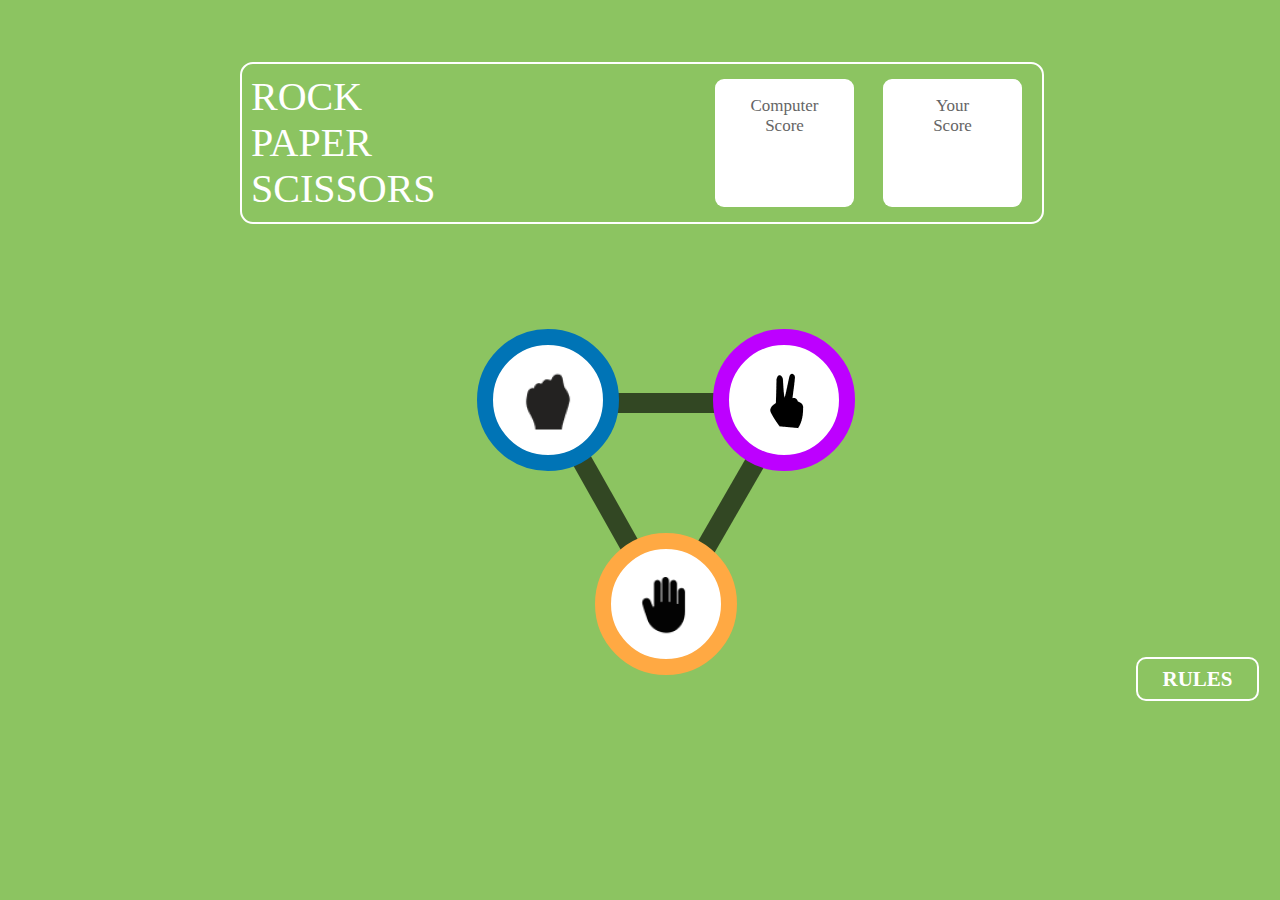
<file: index.html>
<!DOCTYPE html>
<html lang="en">

<head>
    <meta charset="UTF-8">
    <meta name="viewport" content="width=device-width, initial-scale=1.0">
    <title>Let's Rock Paper Scissor</title>
    <link rel="stylesheet" href="css/styles.css" />
</head>

<body>
    <div class="scoreBoard">
        <div class="title">
            <p>ROCK</p>
            <p>PAPER</p>
            <p>SCISSORS</p>
        </div>
        <div id="PCboard">
            <p>Computer <br> Score</p>
            <p id="PCscore"></p>
        </div>
        <div id="Playerboard" style="left: 641px;">
            <p>Your <br> Score</p>
            <p id="player-score"></p>
        </div>
    </div>

    <div class="msg">
        <p class="player-choice">You Picked</p>
        <p class="PC-choice">PC Picked</p>
    </div>

    <div id="choices">
        <div class="upper">
            <div class="rock user" onclick="pickedHand('rock')">
                <img src="images/rock.png" alt="" />
            </div>
            <div class="triangle" id="line-top"></div>
            <div class="scissors user" onclick="pickedHand('scissors')" style="border-color:#BD00FF; left: 713px;">
                <img src="images/scissor.png" alt="" />
            </div>
        </div>
        <div class="middle">
            <div class="triangle" id="line-left"></div>
            <div class="triangle" id="line-right"></div>
        </div>
        <div class="lower">
            <div class="paper user" onclick="pickedHand('paper')">
                <img src="images/paper.png" alt="" />
            </div>
        </div>
    </div>

    <div id="after-pick">
        <div class="left-div">
            <img id="player-choice-img" src="images/rock.png"/>
        </div>
        <div id="youwin-msg">
            <p class="para-1">YOU WIN</p>
            <p class="para-2">AGAINST PC</p>
            <div id="play-again-button" onclick="playAgain()">
                <p>PLAY AGAIN</p>
            </div>
        </div>

        <div id="youlose-msg">
            <p class="para-1">YOU LOST</p>
            <p class="para-2">AGAINST PC</p>
            <div id="play-again-button" onclick="playAgain()">
                <p>PLAY AGAIN</p>
            </div>
        </div>
    
        <div id="tie-msg">
            <p class="para-1">TIE UP</p>
            <div id="replay-button">
                <p>REPLAY</p>
            </div>
        </div>
        <div class="right-div">
            <img id="PC-choice-img" src="images/scissor.png"/>
        </div>
    </div>

    <div id="nextButton">
        <p>NEXT</p>
    </div>

    <div class="rulesButton">
        <button onclick="displayRules()">RULES </button>
    </div>
    <DIV CLASS="rules" styles="display:none;">
        <div id="pop-up">
            <div id="exitbutton">
                <img src="images/X.png" id="x-button" />
                <!-- <button style="background-color: red;"><img src="images/X.png"/></button> -->
            </div>
            <div id="rule-list">
                <p>Game Rules</p>
                <div class="list">
                    <ul>
                        <li>Rock beats scissors, scissors beat paper, and paper beats rock.</li>
                        <li>Agree ahead of time whether you’ll count off “rock, paper, scissors, shoot” or just “rock,
                            paper, scissors.”</li>
                        <li>Use rock, paper, scissors to settle minor decisions or simply play to pass the time</li>
                        <li>If both players lay down the same hand, each player lays down another hand</li>
                    </ul>
                </div>
            </div>
        </div>
    </DIV>
    <script src="JS/scripts.js"></script>
</body>

</html>
</file>
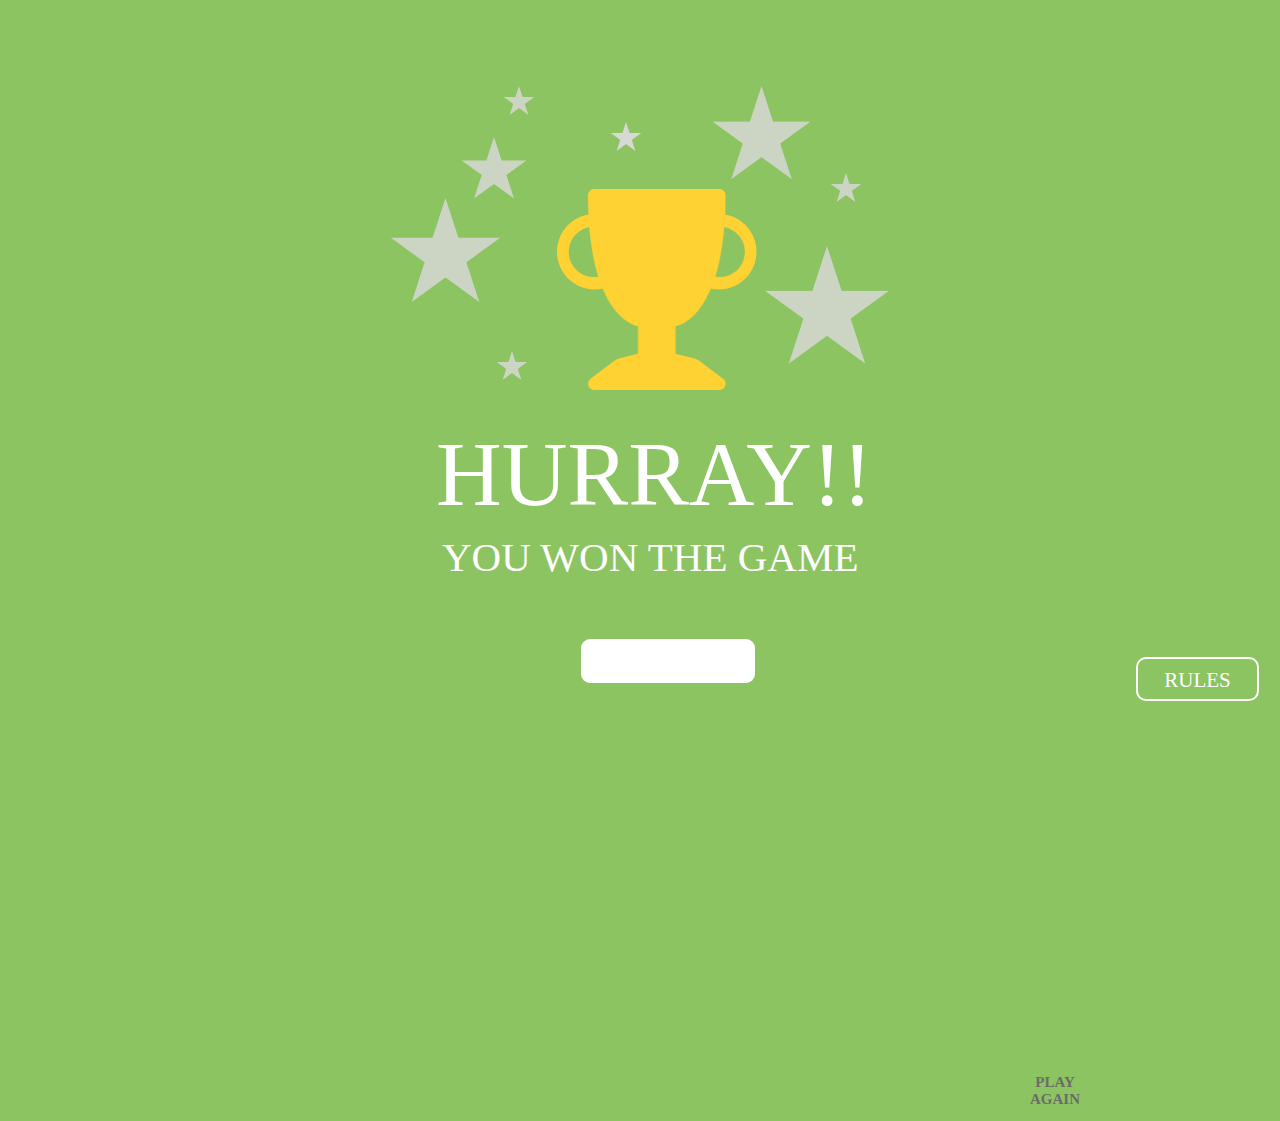
<file: hurray.html>
<!DOCTYPE html>
<html lang="en">
<head>
    <meta charset="UTF-8">
    <meta name="viewport" content="width=device-width, initial-scale=1.0">
    <title>HURRAY, you WIN!!</title>
    <link rel="stylesheet" href="css/hurray_styles.css">
</head>

<body>
    <div class="outerDiv">
        <img class="stars" src="images/stars.png"/>
        <div>
            <img class="trophy" src="images/trophy.png"/>
        </div>
    </div>
    <p class="hurray">HURRAY!!</p>
    <p class="text">YOU WON THE GAME</p>
    <div id="play-again-button" onclick="document.location.href = 'index.html';">
        <p>PLAY AGAIN</p>
    </div>

    <div class="rulesButton">
        <button onclick="displayRules()">RULES</button>
    </div>

    <DIV CLASS="rules" styles="display:none;">
        <div id="pop-up">
            <div id="exitbutton">
                <img src="images/X.png" id="x-button" />
                <!-- <button style="background-color: red;"><img src="images/X.png"/></button> -->
            </div>
            <div id="rule-list">
                <p>Game Rules</p>
                <div class="list">
                    <ul>
                        <li>Rock beats scissors, scissors beat paper, and paper beats rock.</li>
                        <li>Agree ahead of time whether you’ll count off “rock, paper, scissors, shoot” or just “rock,
                            paper, scissors.”</li>
                        <li>Use rock, paper, scissors to settle minor decisions or simply play to pass the time</li>
                        <li>If both players lay down the same hand, each player lays down another hand</li>
                    </ul>
                </div>
            </div>
        </div>
    </DIV>
    <script src="JS/scripts.js"></script>
</body>
</html>
</file>
<file: css/styles.css>
body{
    background-color:#8cc461;
    position: relative;
    margin:0px;
}
.scoreBoard{
    width: 800px; 
    height:158px;
    position: absolute;
    top:62px;
    left: 240px;
    display:flex;
    border: solid 2px white;
    border-radius:13px;
}
.title>p{
    color:white;
    font-size: 40px;
    height:37px;
    margin:9px;
    font-family: Roboto;
}
#PCboard,#Playerboard{
    width: 139px;
    height: 128px; 
    background-color:white;
    text-align:center;
    position: absolute;
    top: 15px;
    left: 473px;
    border-radius: 9px;
}
#PCboard>p,#Playerboard>p{
    font-size: 17px;
    color: #656565; 
    font-family: Roboto;
}

.msg{
    width: 634px; 
    height: 16px;
    display:flex;
    justify-content:space-between;
    position: absolute;
    top: 344px;
    left: 333px;
    display: none;
}

.msg p{
    margin:0px;
    font-size: 17px;
    color: white;
    margin-right:30px;
    display: none;
}

#choices{
    display:flex;
}
.user, .PC{
    display: flex;
    align-items:center;
}
.paper{
    width: 110px;
    height: 110px;
    cursor:pointer;
    background-color: white;
    position:absolute;
    top: 533px;
    left: 595px;
    border: solid 16px #FFA943;
    border-radius:50%;
    z-index: 1;
}
.paper>img{
    margin: 0px 0px 0px 19px;
}

.rock, .scissors{
    width: 110px;
    height: 110px;
    cursor:pointer;
    background-color: white;
    position:absolute;
    top:329px;
    left: 477px;
    border: solid 16px #0074B6;
    border-radius:50%;
    z-index: 1;
}
.rock>img{
    margin: 0px 0px 0px 15px;     /*22px*/
}
.scissors>img{
    margin: 0px 0px 0px 39px;
}

.triangle{
    height:0px;
    display:flex;
}
#line-top{
    width: 133px;
    position: absolute;
    top: 393px;
    left: 582px;
    border: 10px solid #000000A3;
    /* display:block; */
}
#line-left{
    width: 107.91px;
    position: absolute;
    top: 486px;
    left: 538px;
    border: 10px solid #000000A3;
    transform:rotate(60.58deg);
}
#line-right{
    width: 107.91px;
    position: absolute;
    top: 489px;
    left: 669.96px;
    border: 10px solid #000000A3;
    transform:rotate(120deg);
}
/* YOU WIN MESSAGE */
#after-pick{
    display: none;
}
.left-div{
    width: 140px;
    height: 140px;
    background-color: white;
    position:absolute;
    top:415px;
    left:323px;
    border-radius:50%;
    border:solid 16px pink;
    display:flex;
    align-items:center;
    justify-content:center;
}
.right-div{
    width: 140px;
    height: 140px;
    background-color: white;
    position:absolute;
    top:415px;
    left:847px;
    border-radius:50%;
    border:solid 16px pink;
    display:flex;
    align-items:center;
    justify-content:center;
}
#youwin-msg{
    width: 183px;
    height: 87px;
    position: absolute;
    top: 454px;
    left: 563px;
    display: none;
    flex-direction:column; 
}
#youwin-msg .para-1{
    width: 183px;
    color: white;
    font: 800 39px Roboto;
    margin:0px;
    text-align: center;
}
#youwin-msg .para-2{
    color: white;
    font: 800 25px Roboto;
    margin:0px;
    text-align:center;
}
#play-again-button{
    width: 174px;
    height: 44px;
    background-color: white;
    border-radius: 9px; 
    margin: 10px 0px 0px 7px;
    text-align:center;
}
#play-again-button p{
    color:#6B6B6B;
    text-align:center;
    margin:0px;
    padding: 13px; 
    font: 600 15px Roboto;
}
/* YOU LOSE MESSAGE */
#youlose-msg{
    width: 183px;
    height: 87px;
    position: absolute;
    top: 454px;
    left: 563px;
    display:none;
    flex-direction:column;
}
#youlose-msg .para-1{
    width: 183px;
    color: white;
    font: 800 39px Roboto;
    margin:0px;
    text-align: center;
}
#youlose-msg .para-2{
    color: white;
    font: 800 25px Roboto;
    margin:0px;
    text-align:center;
}
#play-again-button{
    width: 174px;
    height: 44px;
    background-color: white;
    border-radius: 9px; 
    margin: 10px 0px 0px 7px;
    text-align:center;
}
#play-again-button p{
    color:#6B6B6B;
    text-align:center;
    margin:0px;
    padding: 13px; 
    font: 600 15px Roboto;
}
/* TIE MESSAGE */
#tie-msg{
    width: 183px;
    height: 87px;
    position: absolute;
    top: 454px;
    left: 563px;
    display: none;
    flex-direction:column;
}
#tie-msg .para-1{
    width: 183px;
    color: white;
    font: 800 39px Roboto;
    margin:0px;
    text-align: center;
}
#replay-button{
    width: 174px;
    height: 44px;
    background-color: white;
    border-radius: 9px; 
    margin: 40px 0px 0px 7px;
    text-align:center;
}
#replay-button p{
    color:#6B6B6B;
    text-align:center;
    margin:0px;
    padding: 13px; 
    font: 600 15px Roboto;
}
/* NEXT BUTTON */
#nextButton{
    width: 119px;
    height: 40px;
    opacity: 1;
    text-align:center;
    color: white;
    position: absolute;
    top: 657px;
    left: 1136px;
    border: white solid 2px;
    border-radius: 10px;
    display:none;
    justify-content:center;
}
#nextButton p{
    margin:8px 0px 0px 0px;
    font: 600 21px Roboto;
}

/* RULES BUTTON */
.rulesButton{
    width: 119px;
    height: 40px;
    opacity: 1;
    text-align:center;
    position: absolute;
    top: 657px;
    left: 1136px;
    border: white solid 2px;
    border-radius: 10px;
}

.rulesButton button{
    background-color: #8cc461; 
    font: 600 21px Roboto;
    color: white;
    border:none;
    margin:8px 0px;
    padding: 0px;
}
/* RULES POPUP */
#pop-up{
    width: 303px;
    height: 367px;
    position:fixed;
    top:288px;
    left: 964px;
    display: none;  /*to hide whole rules board */
}

#rule-list{
    width: 278px;
    height: 325px;
    background-color: #004429;
    border: solid 7px white;
    border-radius:13px;
    /* position: absolute; */
    Top:330px;
    Left:964px; 
}
#rule-list p{
    color: white;
    font: 29px Roboto;
    text-align:center;
    margin: 20px;
}
ul{
    margin:0px;
    padding:0px 20px 0px 35px;
    list-style-type:square;
}
li::marker {
    color: yellow; /*To change the color of bullet*/
    font-size: 8px; /*To change the size of the bullet*/
  }
li{
    color:white;
    font-size: 13px;
    font-family: Roboto;
}
li + li {
    margin-top: 10px;
  }
  
#div-header{
    display:flex;
}
#exitbutton{
    width: 50px;
    height: 50px;
    background-color:red;
    border: solid white 5px;
    border-radius: 50%;
    display: flex;
    justify-content: space-evenly;
    position: fixed;
    top: 263px;
    left:1217px;
}
#exitbutton img{
    border-radius: 50%;
}

/* AFTER JAVASCRIT STYLES */
.show{
    top: 415px;
    left: 323px;
}
</file>
<file: css/hurray_styles.css>
body{
    background-color:#8cc461;
    position: relative;
    margin:0px;
}

.outerDiv{
    Width:504px;
    position: relative;
    top:86px;
    left: 388px;
}
.stars{
    Width:504px;    
    Height:297px;
}
.trophy{
    position: absolute;
    height: 201px;
    width: 200.43px;
    top:103px;
    left: 169px;
}

p{
    color:white;
    font-family:Roboto;
    font-size:91px;
    margin:0px auto;
    position:absolute;
    top: 422px;
    left: 436px;
}

.text{
    color:white;
    font-family:Roboto;
    font-size:41px;
    position:absolute;
    top: 533px;
    left: 442px;
}

#play-again-button{
    background-color:white;
    width: 174px;
    height: 44px;
    position:absolute;
    top: 639px;
    left:581px;
    border-radius: 9px;
    text-align:center;
}

#play-again-button p{
    /* color:#6B6B6B;
    background-color:white; 
    border:none;
    font-family:Roboto;
    font-size: 15px;
    margin: 12px 0px;/ */
    color:#6B6B6B;
    text-align:center;
    margin:0px;
    padding: 13px; 
    font: 600 15px Roboto;
} 

.rulesButton{
    width: 119px;
    height: 40px;
    background-color: #8cc461;
    text-align:center;
    position: absolute;
    top: 657px;
    left: 1136px;
    border: white solid 2px;
    border-radius: 10px;
}

.rulesButton button{
    background-color: #8cc461;
    font-family: Roboto;
    font-size: 21px;
    color: white;
    border:none;
    margin:8px 0px;
}

/* RULES POPUP */
#pop-up{
    width: 303px;
    height: 367px;
    position:fixed;
    top:288px;
    left: 964px;
    display: none;  /*to hide whole rules board */
}

#rule-list{
    width: 278px;
    height: 325px;
    background-color: #004429;
    border: solid 7px white;
    border-radius:13px;
    /* position: absolute; */
    Top:330px;
    Left:964px; 
}
#rule-list p{
    color: white;
    font: 29px Roboto;
    text-align:center;
    margin: 20px;
}
ul{
    margin:0px;
    padding:0px 20px 0px 35px;
    list-style-type:square;
}
li::marker {
    color: yellow; /*To change the color of bullet*/
    font-size: 8px; /*To change the size of the bullet*/
  }
li{
    color:white;
    font-size: 13px;
    font-family: Roboto;
}
li + li {
    margin-top: 10px;
  }
  
#div-header{
    display:flex;
}
#exitbutton{
    width: 50px;
    height: 50px;
    background-color:red;
    border: solid white 5px;
    border-radius: 50%;
    display: flex;
    justify-content: space-evenly;
    position: fixed;
    top: 263px;
    left:1217px;
}
#exitbutton img{
    border-radius: 50%;
}
</file>
